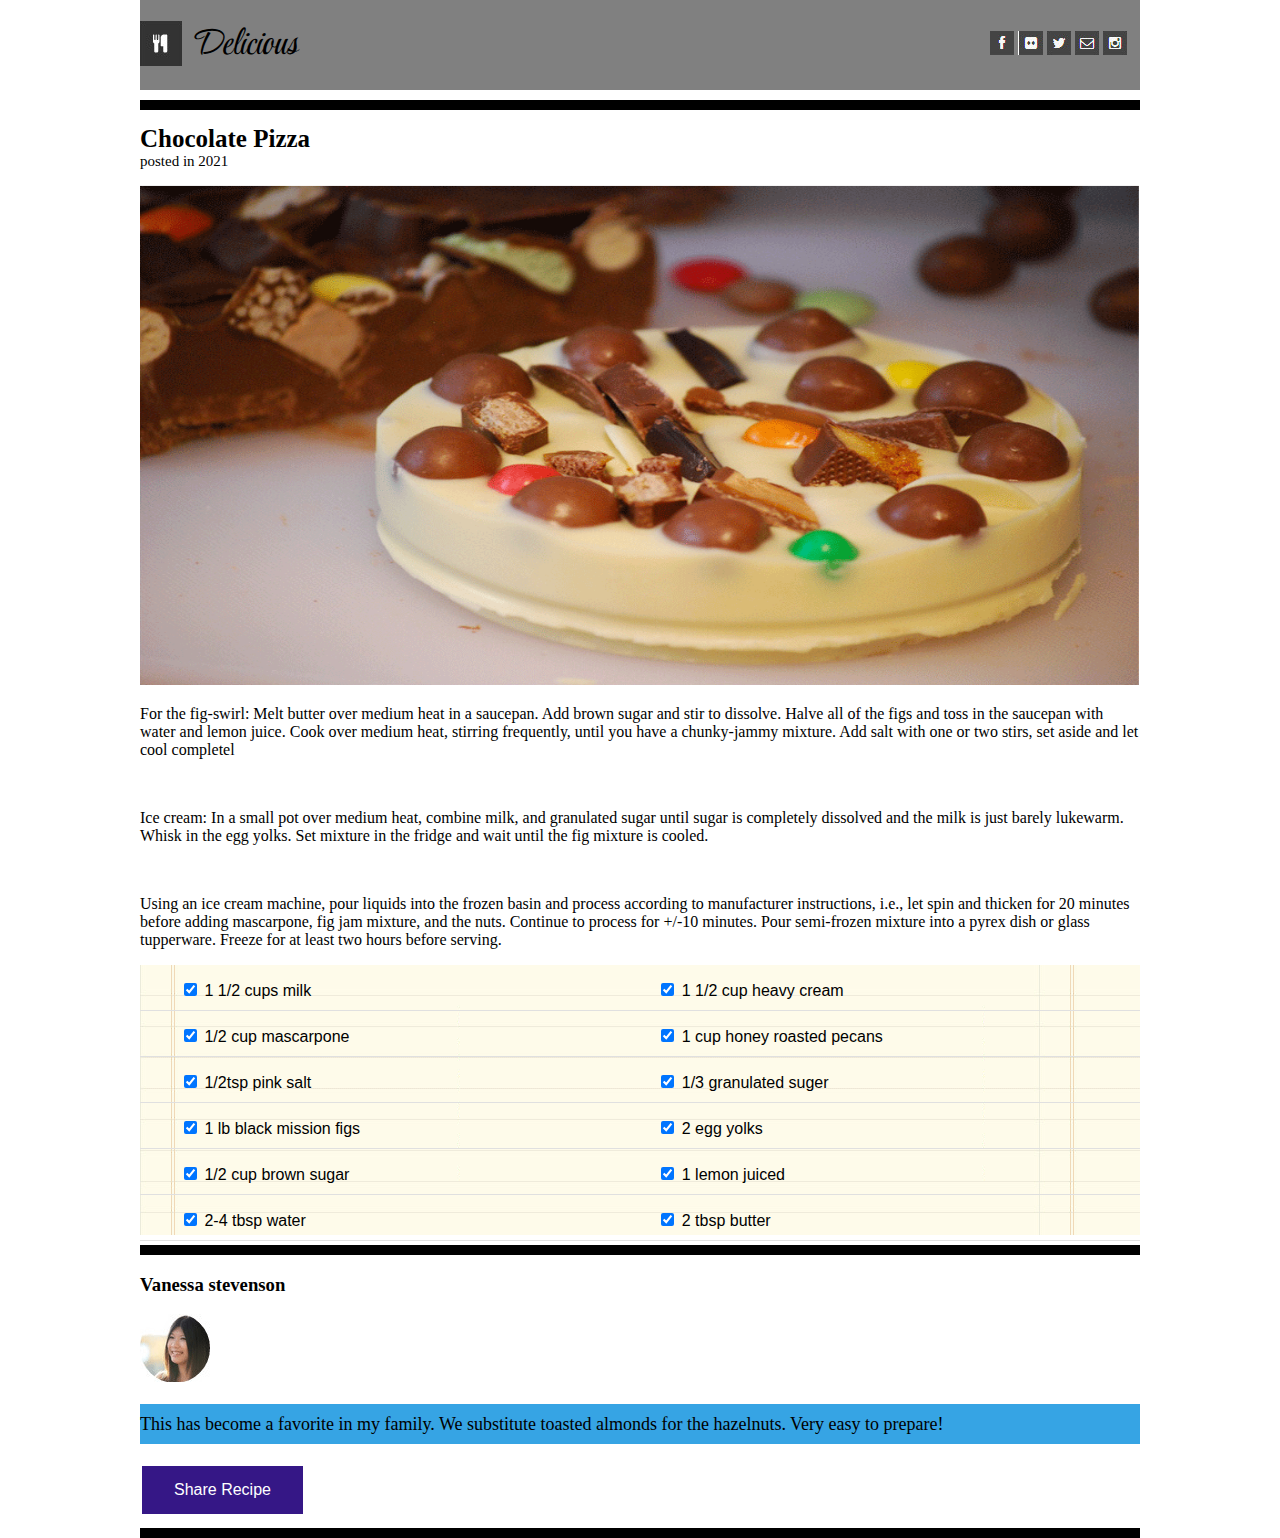
<file: index.html>
<!DOCTYPE html>
<html lang="en">
<head>
    <meta charset="UTF-8">
    <meta http-equiv="X-UA-Compatible" content="IE=edge">
    
    <meta name="viewport" content="width=device-width, initial-scale=1.0">
    <link rel="stylesheet" href="./css/style.css">
    <title>chocolate-pizza.</title>
</head>
<body>
    <header>
        <div>
    <img src="./img/logo.png">
        </div>
        <div id="title">
    Delicious
</div>

<div>
    
    <nav>
<a href="https://www.facebook.com/"><img src="./img/fb-icon.png" alt=""></a>
<a href ='https://www.youtube.com/'> <img src="./img/flic-icon.png" alt=""></a>
<a href = 'https://twitter.com/'><img src="./img/twit-icon.png" alt=""></a>
<a href = 'https://maktoob.yahoo.com/'><img src="./img/mail-icon.png" alt=""></a>
<a href= 'https://www.instagram.com/'><img src="./img/insta-icon.png" alt=""></a>
    </nav>
</div>
</header>
<section id ='line'></section>
<div>
   
    <p style = "font-size:15px;"><b id='header'>Chocolate Pizza</b><br>posted in 2021</p>
</div>
<div>
    <img src ="img/choco-pizza.png" style="width: 1000px; height: 500px;">
</div>
<div >
    <p>For the fig-swirl: Melt butter over medium heat in a saucepan. Add brown sugar and stir to dissolve. Halve all of the figs and toss in the saucepan with water and lemon juice. Cook over medium heat, stirring frequently, until you have a chunky-jammy mixture. Add salt with one or two stirs, set aside and let cool completel</p>
<br>
<p>
    Ice cream: In a small pot over medium heat, combine milk, and granulated sugar until sugar is completely dissolved and the milk is just barely lukewarm. Whisk in the egg yolks. Set mixture in the fridge and wait until the fig mixture is cooled. </p>
    <br>
    <p>
        Using an ice cream machine, pour liquids into the frozen basin and process according to manufacturer instructions, i.e., let spin and thicken for 20 minutes before adding mascarpone, fig jam mixture, and the nuts. Continue to process for +/-10 minutes. Pour semi-frozen mixture into a pyrex dish or glass tupperware. Freeze for at least two hours before serving. 
        </p>
</div>
<div class='Ingredients' >
    <div>
    <form id="check">
        <p class="o-Ingredients__a-Ingredient">
            <label class="checkbox-text">
              
                <input type="checkbox" class="o-Ingredients__a-Ingredient--Checkbox" checked="" value="1 1/2 cups milk">
                <span class="o-Ingredients__a-Ingredient--CheckboxMock"></span>
              
              <span class="o-Ingredients__a-Ingredient--CheckboxLabel">1 1/2 cups milk</span>
            </label>
          </p>
          <p class="o-Ingredients__a-Ingredient">
            <label class="checkbox-text">
              
                <input type="checkbox" class="o-Ingredients__a-Ingredient--Checkbox" checked="" value="1/2 cup mascarpone">
                <span class="o-Ingredients__a-Ingredient--CheckboxMock"></span>
              
              <span class="o-Ingredients__a-Ingredient--CheckboxLabel">1/2 cup mascarpone</span>
            </label>
          </p>
          <p class="o-Ingredients__a-Ingredient">
            <label class="checkbox-text">
              
                <input type="checkbox" class="o-Ingredients__a-Ingredient--Checkbox" checked="" value="1/2tsp pink salt">
                <span class="o-Ingredients__a-Ingredient--CheckboxMock"></span>
              
              <span class="o-Ingredients__a-Ingredient--CheckboxLabel">1/2tsp pink salt</span>
            </label>
          </p>
          <p class="o-Ingredients__a-Ingredient">
            <label class="checkbox-text">
              
                <input type="checkbox" class="o-Ingredients__a-Ingredient--Checkbox" checked="" value="1 lb black mission figs">
                <span class="o-Ingredients__a-Ingredient--CheckboxMock"></span>
              
              <span class="o-Ingredients__a-Ingredient--CheckboxLabel">1 lb black mission figs</span>
            </label>
          </p>
          <p class="o-Ingredients__a-Ingredient">
            <label class="checkbox-text">
              
                <input type="checkbox" class="o-Ingredients__a-Ingredient--Checkbox" checked="" value="1/2 cup brown sugar">
                <span class="o-Ingredients__a-Ingredient--CheckboxMock"></span>
              
              <span class="o-Ingredients__a-Ingredient--CheckboxLabel">1/2 cup brown sugar</span>
            </label>
          </p>
          <p class="o-Ingredients__a-Ingredient">
            <label class="checkbox-text">
              
                <input type="checkbox" class="o-Ingredients__a-Ingredient--Checkbox" checked="" value="2-4 tbsp water">
                <span class="o-Ingredients__a-Ingredient--CheckboxMock"></span>
              
              <span class="o-Ingredients__a-Ingredient--CheckboxLabel">2-4 tbsp water</span>
            </label>
          </p>
    </form>
</div>
<div>
    <form id="check">
        <p class="o-Ingredients__a-Ingredient">
            <label class="checkbox-text">
              
                <input type="checkbox" class="o-Ingredients__a-Ingredient--Checkbox" checked="" value="1 1/2 cup heavy cream">
                <span class="o-Ingredients__a-Ingredient--CheckboxMock"></span>
              
              <span class="o-Ingredients__a-Ingredient--CheckboxLabel">1 1/2 cup heavy cream</span>
            </label>
          </p>
          <p class="o-Ingredients__a-Ingredient">
            <label class="checkbox-text">
              
                <input type="checkbox" class="o-Ingredients__a-Ingredient--Checkbox" checked="" value="1 cup honey roasted pecans">
                <span class="o-Ingredients__a-Ingredient--CheckboxMock"></span>
              
              <span class="o-Ingredients__a-Ingredient--CheckboxLabel">1 cup honey roasted pecans</span>
            </label>
          </p>
          <p class="o-Ingredients__a-Ingredient">
            <label class="checkbox-text">
              
                <input type="checkbox" class="o-Ingredients__a-Ingredient--Checkbox" checked="" value="1/3 granulated suger">
                <span class="o-Ingredients__a-Ingredient--CheckboxMock"></span>
              
              <span class="o-Ingredients__a-Ingredient--CheckboxLabel">1/3 granulated suger</span>
            </label>
          </p>
          <p class="o-Ingredients__a-Ingredient">
            <label class="checkbox-text">
              
                <input type="checkbox" class="o-Ingredients__a-Ingredient--Checkbox" checked="" value="2 egg yolks">
                <span class="o-Ingredients__a-Ingredient--CheckboxMock"></span>
              
              <span class="o-Ingredients__a-Ingredient--CheckboxLabel">2 egg yolks</span>
            </label>
          </p>
          <p class="o-Ingredients__a-Ingredient">
            <label class="checkbox-text">
              
                <input type="checkbox" class="o-Ingredients__a-Ingredient--Checkbox" checked="" value="1 lemon juiced">
                <span class="o-Ingredients__a-Ingredient--CheckboxMock"></span>
              
              <span class="o-Ingredients__a-Ingredient--CheckboxLabel">1 lemon juiced</span>
            </label>
          </p>
          <p class="o-Ingredients__a-Ingredient">
            <label class="checkbox-text">
              
                <input type="checkbox" class="o-Ingredients__a-Ingredient--Checkbox" checked="" value="2 tbsp butter ">
                <span class="o-Ingredients__a-Ingredient--CheckboxMock"></span>
              
              <span class="o-Ingredients__a-Ingredient--CheckboxLabel">2 tbsp butter </span>
            </label>
          </p>
    </form>
</div>
</div>
<section id ='line'></section>
<div class ='footer'>
    <div>
      <h3>Vanessa stevenson</h3>
    <img src ='./img/van-pic.png'>
</div>
<div>
    <p class='comment'>This has become a favorite in my family. We substitute toasted almonds for the hazelnuts. Very easy to prepare!</p>
</div>
<div>
    <a href="https://www.facebook.com/"><button type="button" >Share Recipe</button></a>
 
</div>

</div>
<section id ='line'></section>
</body>
</html>
</file>
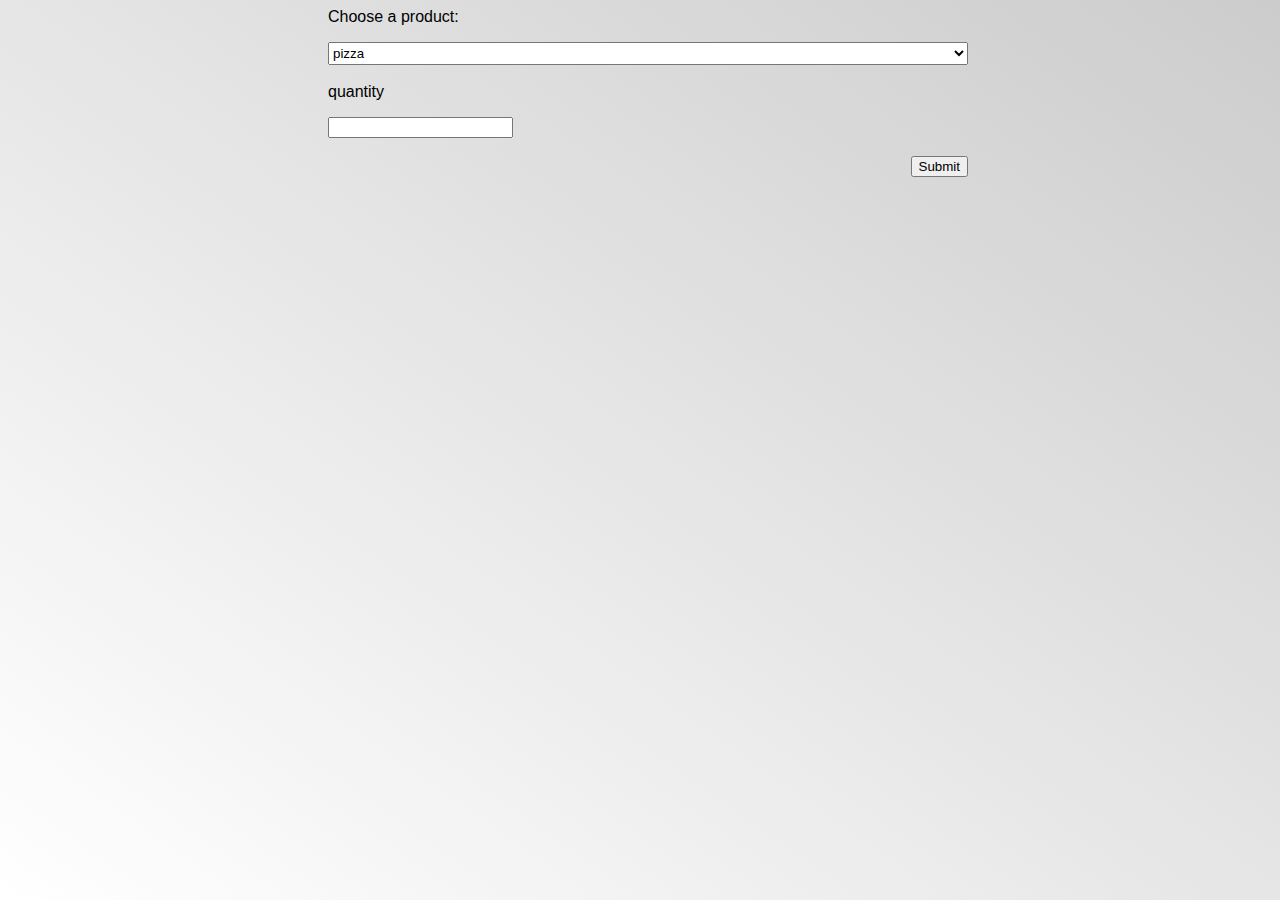
<file: cart.html>
<!DOCTYPE html>
<html lang="en">
<head>
    <meta charset="UTF-8">
    <meta http-equiv="X-UA-Compatible" content="IE=edge">
    <meta name="viewport" content="width=device-width, initial-scale=1.0">
    <link rel="stylesheet" href="./css/style2.css">

    <title>Document</title>
</head>
<body>
    <div>
        <form id = 'cart2'>
            <label for="product">Choose a product:</label>
            <select name="product" id="product">
              <option value = 'pizza 1.jpg'>pizza</option>
              <option value = 'burger 2.jpg' >burger</option>
              <option value = 'chicken 3.jpg' >chicken</option>
              <option value = 'fish 4.jpg' >fish</option>
            </select>
            <br><br>
            <label for="quantity">quantity</label>
          <input type="text" id="quantity" >
         
          <br><br>
            <input type="submit" value="Submit">
          </form>
    </div>
    <section class="deck col-1">
        <div id="cart-container" class="card">
            <div>
                <section>
    <script src="cart.js"></script>

</body>

</html>
</file>
<file: css/style.css>
body {
    width: 1000px;
    margin: auto;
}
header {
    height: 90px;
    background-color: gray;
    display: grid;
    grid-template-columns: 50px auto 150px ;
    align-items: center;
  }
  #line{
      height: 10px;
      background-color: #000;
      margin-top: 10px;
  }
  
  @font-face {
      font-family: 'Regular';
      src: url(StyleScript-Regular.ttf);
      font-style: normal;
      font-weight: 100;
      
  }
  #title{
    font-size: 35px;
    font-family: Regular;
    font-style:italic ;
  }
  #header{
      font-size:25px ;
  }
 
  .Ingredients{
      display: grid;
      grid-template-columns: auto auto;
      background-image: url("list-bg.png");
      height: 270px;  
    }
    .Ingredients p {
        
        padding-left: 40px;
        font-family: Arial, Helvetica, sans-serif;
    }
    
    .o-Ingredients__a-Ingredient {
        margin: 0;
        border-bottom: 1px solid #e0e0e0;
        font-size: 16px;
        padding: 15px 20px 10px 30px;
    }
    .o-Ingredients__a-Ingredient--CheckboxMock:after {
        position: absolute;
        display: none;
        content: "";
        top: 2px;
        left: 6px;
        width: 6px;
        height: 10px;
        transform: rotate(45deg);
        border: solid #000;
        border-width: 0 2px 2px 0;
    }
    label{
        margin: 0;
    padding: 0;
    border: 0;
    font-size: 100%;
    font: inherit;
    vertical-align: baseline;
    }

    button {
        background-color: #351786;
        border: none;
        color: white;
        padding: 15px 32px;
        text-align: center;
        text-decoration: none;
        display: inline-block;
        font-size: 16px;
        margin: 4px 2px;
        cursor:pointer;
      }
      .comment{
          background-color:#36a4e4;
          height: 40px;
          
          font-size: large;
          align-content: center;
       
      }
</file>
<file: css/style2.css>
img{
    width:100px;
    height: 100px;
}
body,
html {
  height: 100%;
  width: 100%;
}

body {
  background-image: linear-gradient( to top right, #fff, #ccc);
  background-repeat: no-repeat;
  background-attachment: fixed;
  font-family: Verdana, Geneva, Tahoma, sans-serif;
}

/* Specifically Targeting the Main Header (not to be confused with headers within cards) */

body>header {
  background: #062f4f;
  border-bottom: 1px solid #ddd;
  overflow: hidden;
  padding: .5em 5em;
}

body>header:after {
  content: "";
  position: fixed;
  top: -10px;
  left: 0;
  width: 100%;
  height: 10px;
  z-index: 100;
  box-shadow: 0 0 10px rgba(0, 0, 0, .8);
}

body>header nav {
  float: right;
  line-height: 2.5em;
}

body>header nav li {
  display: inline-block;
}

body>header nav li a {
  color: #eee;
  padding: 0 .5em;
  text-decoration: none;
}

#itemCount {
  color: #ccc;
  font-size: .75em;
  line-height: 1em;
  margin-left: -.5em;
}

body>header h1 {
  float: left;
  font-size: 2.5em;
  color: #fff;
  text-shadow: -1px -1px 1px #666, 1px 1px 1px #000;
  opacity: 0.75;
}


/* Main Content */

/* Note the height calculation -- that's to keep the footer at the bottom */

main {
  background: #fff;
  border: 1px inset #ccc;
  border-top-left-radius: 6px;
  border-top-right-radius: 6px;
  box-shadow: 0 1px 4px rgba(0, 0, 0, 0.3), 0 0 40px rgba(0, 0, 0, 0.1) inset;
  line-height: 1.5em;
  margin: 1.5em 1.5em 2.5em;
  min-height: calc(100% - 9.5em);
  height: auto !important;
  text-shadow: white -1px 1px;
}

/* Footer Styling and sticking to the bottom */

footer {
  background: #eee;
  border-top: 1px solid #ccc;
  color: #666;
  display: block;
  height: 1.5em;
  padding: .5em 5em;
  text-align: center;
}


/* Generic Deck and Card Styles */

.deck {
  overflow:hidden;
}

.card {
  box-sizing: border-box;
  margin: 0;
  padding: 0;
}

.deck.col-2 .card {
  float: left;
  width: 45%;
}


/* Card styles specific to this application */

.card header {
  background: #813772;
  border-top-left-radius: 6px;
  border-top-right-radius: 6px;
  color: #eee;
  opacity: .8;
  padding: .5em;
  text-align: center;
  text-shadow: none;
}

.card .copy {
  padding: 1.5em;
}


/* Styles for the order form and summary on the main page */

legend {
  display: none;
}

form {
  margin: auto;
  width: 50%;
}

input[type=number],
select {
  height: 1.75em;
  width: 100%;
}

input[type=submit] {
  float: right;
}

label {
  display: block;
  margin-bottom: 1em;
}

label span {
  display: block;
  padding-bottom: .25em;
}

.card#cartContents:empty {
  display: none;
}

.card#cartContents {
  background: #f5f5f5;
  padding: 1.5em;
  box-shadow: 0 3px 2px #777;
}


/* Styles for the table on the cart page */

#cart {
  border-collapse: collapse;
  margin: auto;
  width: 65%;
}

#cart thead tr th {
  color: #777;
  border-bottom: 3px solid #062f4f;
  font-weight: bold;
  padding: .5em 1em;
}


#cart tr td {
  border-bottom: 1px solid #062f4f;
  border-collapse: none;
  color: #777;
  padding: .5em 1em;
  text-align: center;
  width: auto;
}

#cart tr td:last-child,
#cart tr th:last-child {
  text-align: left;
  width: 100%;
}

#cart tr td:first-child {
  color: red;
  cursor: pointer;
}
</file>
